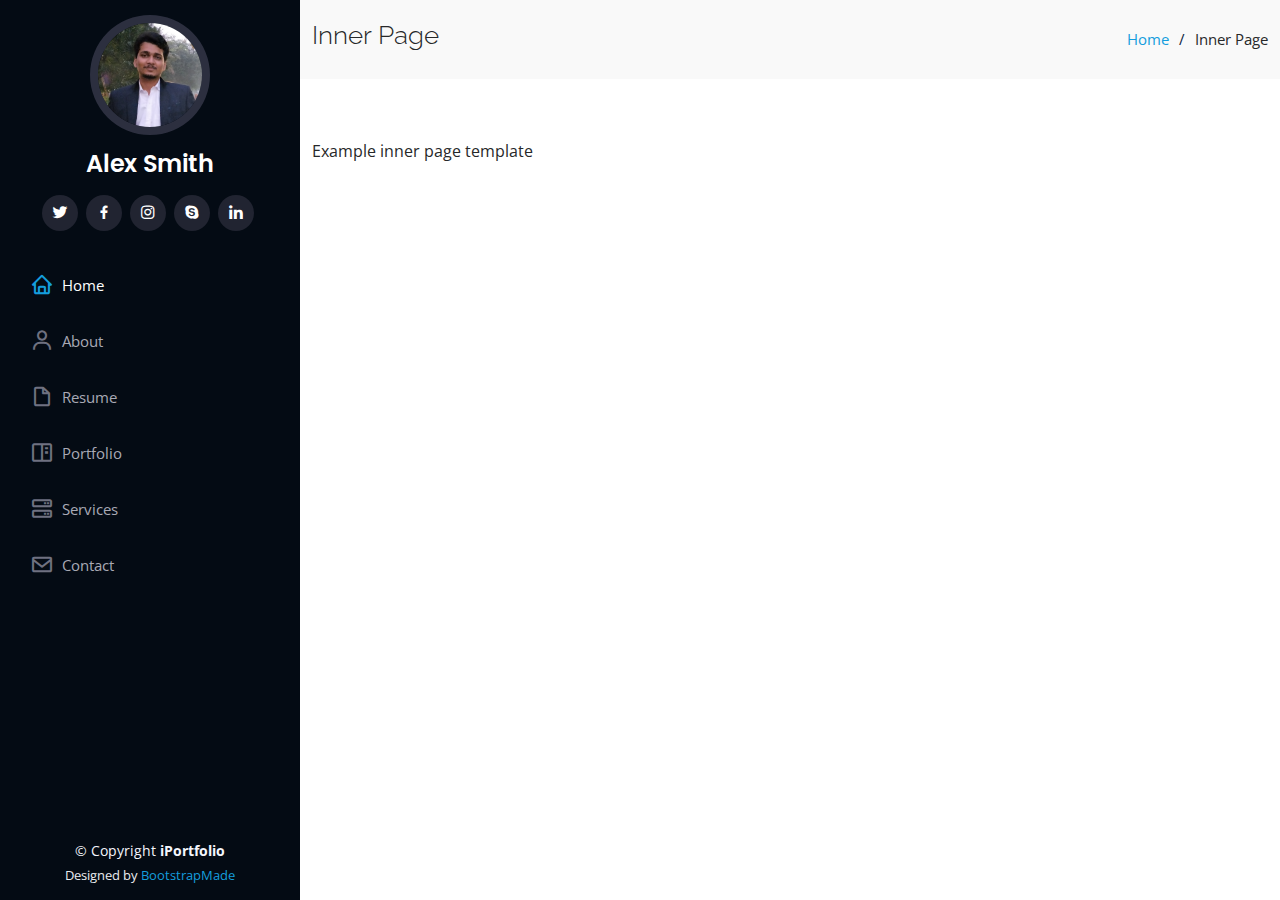
<file: inner-page.html>
<!DOCTYPE html>
<html lang="en">

<head>
  <meta charset="utf-8">
  <meta content="width=device-width, initial-scale=1.0" name="viewport">

  <title>Ayush Sah</title>
  <meta content="" name="description">
  <meta content="" name="keywords">

  <!-- Favicons -->
  <link href="assets/img/favicon.png" rel="icon">
  <link href="assets/img/apple-touch-icon.png" rel="apple-touch-icon">

  <!-- Google Fonts -->
  <link href="https://fonts.googleapis.com/css?family=Open+Sans:300,300i,400,400i,600,600i,700,700i|Raleway:300,300i,400,400i,500,500i,600,600i,700,700i|Poppins:300,300i,400,400i,500,500i,600,600i,700,700i" rel="stylesheet">

  <!-- Vendor CSS Files -->
  <link href="assets/vendor/aos/aos.css" rel="stylesheet">
  <link href="assets/vendor/bootstrap/css/bootstrap.min.css" rel="stylesheet">
  <link href="assets/vendor/bootstrap-icons/bootstrap-icons.css" rel="stylesheet">
  <link href="assets/vendor/boxicons/css/boxicons.min.css" rel="stylesheet">
  <link href="assets/vendor/glightbox/css/glightbox.min.css" rel="stylesheet">
  <link href="assets/vendor/swiper/swiper-bundle.min.css" rel="stylesheet">

  <!-- Template Main CSS File -->
  <link href="assets/css/style.css" rel="stylesheet">

  <!-- =======================================================
  * Template Name: iPortfolio - v3.3.0
  * Template URL: https://bootstrapmade.com/iportfolio-bootstrap-portfolio-websites-template/
  * Author: BootstrapMade.com
  * License: https://bootstrapmade.com/license/
  ======================================================== -->
</head>

<body>

  <!-- ======= Mobile nav toggle button ======= -->
  <i class="bi bi-list mobile-nav-toggle d-xl-none"></i>

  <!-- ======= Header ======= -->
  <header id="header">
    <div class="d-flex flex-column">

      <div class="profile">
        <img src="assets/img/profile-img.jpg" alt="" class="img-fluid rounded-circle">
        <h1 class="text-light"><a href="index.html">Alex Smith</a></h1>
        <div class="social-links mt-3 text-center">
          <a href="#" class="twitter"><i class="bx bxl-twitter"></i></a>
          <a href="#" class="facebook"><i class="bx bxl-facebook"></i></a>
          <a href="#" class="instagram"><i class="bx bxl-instagram"></i></a>
          <a href="#" class="google-plus"><i class="bx bxl-skype"></i></a>
          <a href="#" class="linkedin"><i class="bx bxl-linkedin"></i></a>
        </div>
      </div>

      <nav id="navbar" class="nav-menu navbar">
        <ul>
          <li><a href="#hero" class="nav-link scrollto active"><i class="bx bx-home"></i> <span>Home</span></a></li>
          <li><a href="#about" class="nav-link scrollto"><i class="bx bx-user"></i> <span>About</span></a></li>
          <li><a href="#resume" class="nav-link scrollto"><i class="bx bx-file-blank"></i> <span>Resume</span></a></li>
          <li><a href="#portfolio" class="nav-link scrollto"><i class="bx bx-book-content"></i> <span>Portfolio</span></a></li>
          <li><a href="#services" class="nav-link scrollto"><i class="bx bx-server"></i> <span>Services</span></a></li>
          <li><a href="#contact" class="nav-link scrollto"><i class="bx bx-envelope"></i> <span>Contact</span></a></li>
        </ul>
      </nav><!-- .nav-menu -->
    </div>
  </header><!-- End Header -->

  <main id="main">

    <!-- ======= Breadcrumbs ======= -->
    <section class="breadcrumbs">
      <div class="container">

        <div class="d-flex justify-content-between align-items-center">
          <h2>Inner Page</h2>
          <ol>
            <li><a href="index.html">Home</a></li>
            <li>Inner Page</li>
          </ol>
        </div>

      </div>
    </section><!-- End Breadcrumbs -->

    <section class="inner-page">
      <div class="container">
        <p>
          Example inner page template
        </p>
      </div>
    </section>

  </main><!-- End #main -->

  <!-- ======= Footer ======= -->
  <footer id="footer">
    <div class="container">
      <div class="copyright">
        &copy; Copyright <strong><span>iPortfolio</span></strong>
      </div>
      <div class="credits">
        <!-- All the links in the footer should remain intact. -->
        <!-- You can delete the links only if you purchased the pro version. -->
        <!-- Licensing information: https://bootstrapmade.com/license/ -->
        <!-- Purchase the pro version with working PHP/AJAX contact form: https://bootstrapmade.com/iportfolio-bootstrap-portfolio-websites-template/ -->
        Designed by <a href="https://bootstrapmade.com/">BootstrapMade</a>
      </div>
    </div>
  </footer><!-- End  Footer -->

  <a href="#" class="back-to-top d-flex align-items-center justify-content-center"><i class="bi bi-arrow-up-short"></i></a>

  <!-- Vendor JS Files -->
  <script src="assets/vendor/aos/aos.js"></script>
  <script src="assets/vendor/bootstrap/js/bootstrap.bundle.min.js"></script>
  <script src="assets/vendor/glightbox/js/glightbox.min.js"></script>
  <script src="assets/vendor/isotope-layout/isotope.pkgd.min.js"></script>
  <script src="assets/vendor/php-email-form/validate.js"></script>
  <script src="assets/vendor/purecounter/purecounter.js"></script>
  <script src="assets/vendor/swiper/swiper-bundle.min.js"></script>
  <script src="assets/vendor/typed.js/typed.min.js"></script>
  <script src="assets/vendor/waypoints/noframework.waypoints.js"></script>

  <!-- Template Main JS File -->
  <script src="assets/js/main.js"></script>

</body>

</html>
</file>
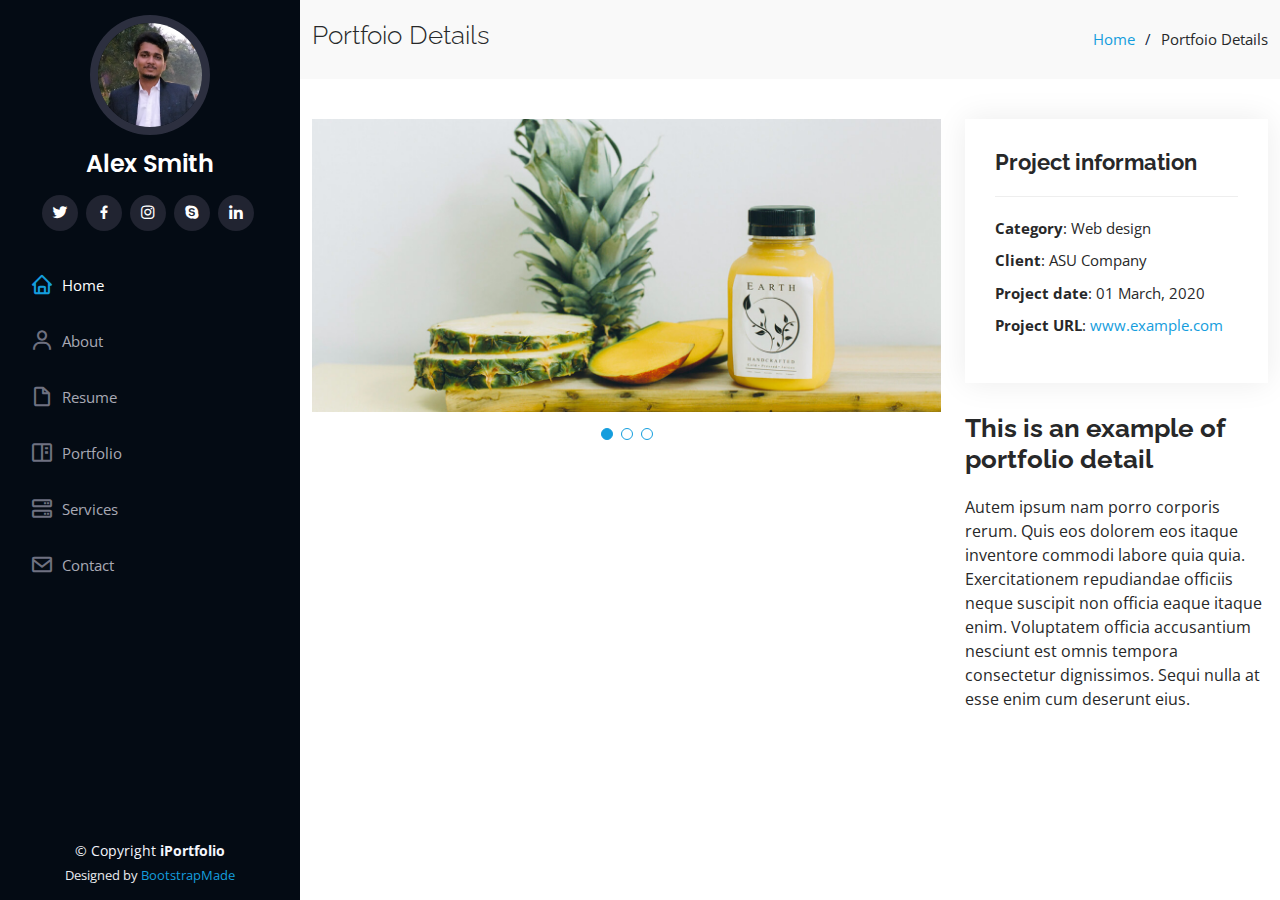
<file: portfolio-details.html>
<!DOCTYPE html>
<html lang="en">

<head>
  <meta charset="utf-8">
  <meta content="width=device-width, initial-scale=1.0" name="viewport">

  <title>Portfolio Details - iPortfolio Bootstrap Template</title>
  <meta content="" name="description">
  <meta content="" name="keywords">

  <!-- Favicons -->
  <link href="assets/img/favicon.png" rel="icon">
  <link href="assets/img/apple-touch-icon.png" rel="apple-touch-icon">

  <!-- Google Fonts -->
  <link href="https://fonts.googleapis.com/css?family=Open+Sans:300,300i,400,400i,600,600i,700,700i|Raleway:300,300i,400,400i,500,500i,600,600i,700,700i|Poppins:300,300i,400,400i,500,500i,600,600i,700,700i" rel="stylesheet">

  <!-- Vendor CSS Files -->
  <link href="assets/vendor/aos/aos.css" rel="stylesheet">
  <link href="assets/vendor/bootstrap/css/bootstrap.min.css" rel="stylesheet">
  <link href="assets/vendor/bootstrap-icons/bootstrap-icons.css" rel="stylesheet">
  <link href="assets/vendor/boxicons/css/boxicons.min.css" rel="stylesheet">
  <link href="assets/vendor/glightbox/css/glightbox.min.css" rel="stylesheet">
  <link href="assets/vendor/swiper/swiper-bundle.min.css" rel="stylesheet">

  <!-- Template Main CSS File -->
  <link href="assets/css/style.css" rel="stylesheet">

  <!-- =======================================================
  * Template Name: iPortfolio - v3.3.0
  * Template URL: https://bootstrapmade.com/iportfolio-bootstrap-portfolio-websites-template/
  * Author: BootstrapMade.com
  * License: https://bootstrapmade.com/license/
  ======================================================== -->
</head>

<body>

  <!-- ======= Mobile nav toggle button ======= -->
  <i class="bi bi-list mobile-nav-toggle d-xl-none"></i>

  <!-- ======= Header ======= -->
  <header id="header">
    <div class="d-flex flex-column">

      <div class="profile">
        <img src="assets/img/profile-img.jpg" alt="" class="img-fluid rounded-circle">
        <h1 class="text-light"><a href="index.html">Alex Smith</a></h1>
        <div class="social-links mt-3 text-center">
          <a href="#" class="twitter"><i class="bx bxl-twitter"></i></a>
          <a href="#" class="facebook"><i class="bx bxl-facebook"></i></a>
          <a href="#" class="instagram"><i class="bx bxl-instagram"></i></a>
          <a href="#" class="google-plus"><i class="bx bxl-skype"></i></a>
          <a href="#" class="linkedin"><i class="bx bxl-linkedin"></i></a>
        </div>
      </div>

      <nav id="navbar" class="nav-menu navbar">
        <ul>
          <li><a href="#hero" class="nav-link scrollto active"><i class="bx bx-home"></i> <span>Home</span></a></li>
          <li><a href="#about" class="nav-link scrollto"><i class="bx bx-user"></i> <span>About</span></a></li>
          <li><a href="#resume" class="nav-link scrollto"><i class="bx bx-file-blank"></i> <span>Resume</span></a></li>
          <li><a href="#portfolio" class="nav-link scrollto"><i class="bx bx-book-content"></i> <span>Portfolio</span></a></li>
          <li><a href="#services" class="nav-link scrollto"><i class="bx bx-server"></i> <span>Services</span></a></li>
          <li><a href="#contact" class="nav-link scrollto"><i class="bx bx-envelope"></i> <span>Contact</span></a></li>
        </ul>
      </nav><!-- .nav-menu -->
    </div>
  </header><!-- End Header -->

  <main id="main">

    <!-- ======= Breadcrumbs ======= -->
    <section id="breadcrumbs" class="breadcrumbs">
      <div class="container">

        <div class="d-flex justify-content-between align-items-center">
          <h2>Portfoio Details</h2>
          <ol>
            <li><a href="index.html">Home</a></li>
            <li>Portfoio Details</li>
          </ol>
        </div>

      </div>
    </section><!-- End Breadcrumbs -->

    <!-- ======= Portfolio Details Section ======= -->
    <section id="portfolio-details" class="portfolio-details">
      <div class="container">

        <div class="row gy-4">

          <div class="col-lg-8">
            <div class="portfolio-details-slider swiper-container">
              <div class="swiper-wrapper align-items-center">

                <div class="swiper-slide">
                  <img src="assets/img/portfolio/portfolio-details-1.jpg" alt="">
                </div>

                <div class="swiper-slide">
                  <img src="assets/img/portfolio/portfolio-details-2.jpg" alt="">
                </div>

                <div class="swiper-slide">
                  <img src="assets/img/portfolio/portfolio-details-3.jpg" alt="">
                </div>

              </div>
              <div class="swiper-pagination"></div>
            </div>
          </div>

          <div class="col-lg-4">
            <div class="portfolio-info">
              <h3>Project information</h3>
              <ul>
                <li><strong>Category</strong>: Web design</li>
                <li><strong>Client</strong>: ASU Company</li>
                <li><strong>Project date</strong>: 01 March, 2020</li>
                <li><strong>Project URL</strong>: <a href="#">www.example.com</a></li>
              </ul>
            </div>
            <div class="portfolio-description">
              <h2>This is an example of portfolio detail</h2>
              <p>
                Autem ipsum nam porro corporis rerum. Quis eos dolorem eos itaque inventore commodi labore quia quia. Exercitationem repudiandae officiis neque suscipit non officia eaque itaque enim. Voluptatem officia accusantium nesciunt est omnis tempora consectetur dignissimos. Sequi nulla at esse enim cum deserunt eius.
              </p>
            </div>
          </div>

        </div>

      </div>
    </section><!-- End Portfolio Details Section -->

  </main><!-- End #main -->

  <!-- ======= Footer ======= -->
  <footer id="footer">
    <div class="container">
      <div class="copyright">
        &copy; Copyright <strong><span>iPortfolio</span></strong>
      </div>
      <div class="credits">
        <!-- All the links in the footer should remain intact. -->
        <!-- You can delete the links only if you purchased the pro version. -->
        <!-- Licensing information: https://bootstrapmade.com/license/ -->
        <!-- Purchase the pro version with working PHP/AJAX contact form: https://bootstrapmade.com/iportfolio-bootstrap-portfolio-websites-template/ -->
        Designed by <a href="https://bootstrapmade.com/">BootstrapMade</a>
      </div>
    </div>
  </footer><!-- End  Footer -->

  <a href="#" class="back-to-top d-flex align-items-center justify-content-center"><i class="bi bi-arrow-up-short"></i></a>

  <!-- Vendor JS Files -->
  <script src="assets/vendor/aos/aos.js"></script>
  <script src="assets/vendor/bootstrap/js/bootstrap.bundle.min.js"></script>
  <script src="assets/vendor/glightbox/js/glightbox.min.js"></script>
  <script src="assets/vendor/isotope-layout/isotope.pkgd.min.js"></script>
  <script src="assets/vendor/php-email-form/validate.js"></script>
  <script src="assets/vendor/purecounter/purecounter.js"></script>
  <script src="assets/vendor/swiper/swiper-bundle.min.js"></script>
  <script src="assets/vendor/typed.js/typed.min.js"></script>
  <script src="assets/vendor/waypoints/noframework.waypoints.js"></script>

  <!-- Template Main JS File -->
  <script src="assets/js/main.js"></script>

</body>

</html>
</file>
<file: assets/css/style.css>
/*--------------------------------------------------------------
# General
--------------------------------------------------------------*/
body {
  font-family: "Open Sans", sans-serif;
  color: #272829;
}

a {
  color: #149ddd;
  text-decoration: none;
}

a:hover {
  color: #37b3ed;
  text-decoration: none;
}

h1, h2, h3, h4, h5, h6 {
  font-family: "Raleway", sans-serif;
}

/*--------------------------------------------------------------
# Back to top button
--------------------------------------------------------------*/
.back-to-top {
  position: fixed;
  visibility: hidden;
  opacity: 0;
  right: 15px;
  bottom: 15px;
  z-index: 996;
  background: #149ddd;
  width: 40px;
  height: 40px;
  border-radius: 50px;
  transition: all 0.4s;
}

.back-to-top i {
  font-size: 28px;
  color: #fff;
  line-height: 0;
}

.back-to-top:hover {
  background: #2eafec;
  color: #fff;
}

.back-to-top.active {
  visibility: visible;
  opacity: 1;
}

/*--------------------------------------------------------------
# Header
--------------------------------------------------------------*/
#header {
  position: fixed;
  top: 0;
  left: 0;
  bottom: 0;
  width: 300px;
  transition: all ease-in-out 0.5s;
  z-index: 9997;
  transition: all 0.5s;
  padding: 0 15px;
  background: #040b14;
  overflow-y: auto;
}

#header .profile img {
  margin: 15px auto;
  display: block;
  width: 120px;
  border: 8px solid #2c2f3f;
}

#header .profile h1 {
  font-size: 24px;
  margin: 0;
  padding: 0;
  font-weight: 600;
  -moz-text-align-last: center;
  text-align-last: center;
  font-family: "Poppins", sans-serif;
}

#header .profile h1 a, #header .profile h1 a:hover {
  color: #fff;
  text-decoration: none;
}

#header .profile .social-links a {
  font-size: 18px;
  display: inline-block;
  background: #212431;
  color: #fff;
  line-height: 1;
  padding: 8px 0;
  margin-right: 4px;
  border-radius: 50%;
  text-align: center;
  width: 36px;
  height: 36px;
  transition: 0.3s;
}

#header .profile .social-links a:hover {
  background: #149ddd;
  color: #fff;
  text-decoration: none;
}

#main {
  margin-left: 300px;
}

@media (max-width: 1199px) {
  #header {
    left: -300px;
  }
  #main {
    margin-left: 0;
  }
}

/*--------------------------------------------------------------
# Navigation Menu
--------------------------------------------------------------*/
/* Desktop Navigation */
.nav-menu {
  padding: 30px 0 0 0;
}

.nav-menu * {
  margin: 0;
  padding: 0;
  list-style: none;
}

.nav-menu > ul > li {
  position: relative;
  white-space: nowrap;
}

.nav-menu a, .nav-menu a:focus {
  display: flex;
  align-items: center;
  color: #a8a9b4;
  padding: 12px 15px;
  margin-bottom: 8px;
  transition: 0.3s;
  font-size: 15px;
}

.nav-menu a i, .nav-menu a:focus i {
  font-size: 24px;
  padding-right: 8px;
  color: #6f7180;
}

.nav-menu a:hover, .nav-menu .active, .nav-menu .active:focus, .nav-menu li:hover > a {
  text-decoration: none;
  color: #fff;
}

.nav-menu a:hover i, .nav-menu .active i, .nav-menu .active:focus i, .nav-menu li:hover > a i {
  color: #149ddd;
}

/* Mobile Navigation */
.mobile-nav-toggle {
  position: fixed;
  right: 15px;
  top: 15px;
  z-index: 9998;
  border: 0;
  font-size: 24px;
  transition: all 0.4s;
  outline: none !important;
  background-color: #149ddd;
  color: #fff;
  width: 40px;
  height: 40px;
  display: inline-flex;
  align-items: center;
  justify-content: center;
  line-height: 0;
  border-radius: 50px;
  cursor: pointer;
}

.mobile-nav-active {
  overflow: hidden;
}

.mobile-nav-active #header {
  left: 0;
}

/*--------------------------------------------------------------
# Hero Section
--------------------------------------------------------------*/
#hero {
  width: 100%;
  height: 100vh;
  /* background: url("../img/background.mp4") top center;
  background-size: cover; */
  /* background: linear-gradient(-45deg, #ee7752, #e73c7e, #23a6d5, #23d5ab);
  background-size: 400% 400%;
  animation: gradient 15s ease infinite; */
}
/* @keyframes gradient {
  0% {
      background-position: 0% 50%;
  }
  50% {
      background-position: 100% 50%;
  }
  100% {
      background-position: 0% 50%;
  }
} */
video {
  object-fit: cover;
  width: 100%;
  height: auto;
  position: absolute;
  /* top: 0;
  left: 0; */
}
#hero:before {
  content: "";
  background: rgba(5, 13, 24, 0.3);
  position: absolute;
  bottom: 0;
  top: 0;
  left: 0;
  right: 0;
  z-index: 1;
}

#hero .hero-container {
  position: relative;
  z-index: 2;
  min-width: 300px;
}

#hero h1 {
  margin: 0 0 10px 0;
  font-size: 64px;
  font-weight: 700;
  line-height: 56px;
  color: #fff;
}

#hero p {
  color: #fff;
  margin-bottom: 50px;
  font-size: 26px;
  font-family: "Poppins", sans-serif;
}

#hero p span {
  color: #fff;
  padding-bottom: 4px;
  letter-spacing: 1px;
  border-bottom: 3px solid #149ddd;
}

@media (min-width: 1024px) {
  #hero {
    background-attachment: fixed;
  }
}

@media (max-width: 768px) {
  #hero h1 {
    font-size: 28px;
    line-height: 36px;
  }
  #hero h2 {
    font-size: 18px;
    line-height: 24px;
    margin-bottom: 30px;
  }
}

/*--------------------------------------------------------------
# Sections General
--------------------------------------------------------------*/
section {
  padding: 60px 0;
  overflow: hidden;
}

.section-bg {
  background: #f5f8fd;
}

.section-title {
  padding-bottom: 30px;
}

.section-title h2 {
  font-size: 32px;
  font-weight: bold;
  margin-bottom: 20px;
  padding-bottom: 20px;
  position: relative;
  color: #173b6c;
}

.section-title h2::after {
  content: '';
  position: absolute;
  display: block;
  width: 50px;
  height: 3px;
  background: #149ddd;
  bottom: 0;
  left: 0;
}

.section-title p {
  margin-bottom: 0;
}

/*--------------------------------------------------------------
# About
--------------------------------------------------------------*/
.about .content h3 {
  font-weight: 700;
  font-size: 26px;
  color: #173b6c;
}

.about .content ul {
  list-style: none;
  padding: 0;
}

.about .content ul li {
  margin-bottom: 20px;
  display: flex;
  align-items: center;
}

.about .content ul strong {
  margin-right: 10px;
}

.about .content ul i {
  font-size: 16px;
  margin-right: 5px;
  color: #149ddd;
  line-height: 0;
}

.about .content p:last-child {
  margin-bottom: 0;
}

/*--------------------------------------------------------------
# Facts
--------------------------------------------------------------*/
.facts {
  padding-bottom: 30px;
}

.facts .count-box {
  padding: 30px;
  width: 100%;
}

.facts .count-box i {
  display: block;
  font-size: 44px;
  color: #149ddd;
  float: left;
  line-height: 0;
}

.facts .count-box span {
  font-size: 48px;
  line-height: 40px;
  display: block;
  font-weight: 700;
  color: #050d18;
  margin-left: 60px;
}

.facts .count-box p {
  padding: 15px 0 0 0;
  margin: 0 0 0 60px;
  font-family: "Raleway", sans-serif;
  font-size: 14px;
  color: #122f57;
}

.facts .count-box a {
  font-weight: 600;
  display: block;
  margin-top: 20px;
  color: #122f57;
  font-size: 15px;
  font-family: "Poppins", sans-serif;
  transition: ease-in-out 0.3s;
}

.facts .count-box a:hover {
  color: #1f5297;
}

/*--------------------------------------------------------------
# Akills
--------------------------------------------------------------*/
.skills .progress {
  height: 60px;
  display: block;
  background: none;
  border-radius: 0;
}

.skills .progress .skill {
  padding: 0;
  margin: 0 0 6px 0;
  text-transform: uppercase;
  display: block;
  font-weight: 600;
  font-family: "Poppins", sans-serif;
  color: #050d18;
}

.skills .progress .skill .val {
  float: right;
  font-style: normal;
}

.skills .progress-bar-wrap {
  background: #dce8f8;
  height: 10px;
}

.skills .progress-bar {
  width: 1px;
  height: 10px;
  transition: .9s;
  background-color: #149ddd;
}

/*--------------------------------------------------------------
# Resume
--------------------------------------------------------------*/
.resume .resume-title {
  font-size: 26px;
  font-weight: 700;
  margin-top: 20px;
  margin-bottom: 20px;
  color: #050d18;
}

.resume .resume-item {
  padding: 0 0 20px 20px;
  margin-top: -2px;
  border-left: 2px solid #1f5297;
  position: relative;
}

.resume .resume-item h4 {
  line-height: 18px;
  font-size: 18px;
  font-weight: 600;
  text-transform: uppercase;
  font-family: "Poppins", sans-serif;
  color: #050d18;
  margin-bottom: 10px;
}

.resume .resume-item h5 {
  font-size: 16px;
  background: #e4edf9;
  padding: 5px 15px;
  display: inline-block;
  font-weight: 600;
  margin-bottom: 10px;
}

.resume .resume-item ul {
  padding-left: 20px;
}

.resume .resume-item ul li {
  padding-bottom: 10px;
}

.resume .resume-item:last-child {
  padding-bottom: 0;
}

.resume .resume-item::before {
  content: "";
  position: absolute;
  width: 16px;
  height: 16px;
  border-radius: 50px;
  left: -9px;
  top: 0;
  background: #fff;
  border: 2px solid #1f5297;
}

/*--------------------------------------------------------------
# Portfolio
--------------------------------------------------------------*/
.portfolio .portfolio-item {
  margin-bottom: 30px;
}

.portfolio #portfolio-flters {
  padding: 0;
  margin: 0 auto 35px auto;
  list-style: none;
  text-align: center;
  background: #fff;
  border-radius: 50px;
  padding: 2px 15px;
}

.portfolio #portfolio-flters li {
  cursor: pointer;
  display: inline-block;
  padding: 10px 15px 8px 15px;
  font-size: 14px;
  font-weight: 600;
  line-height: 1;
  text-transform: uppercase;
  color: #272829;
  margin-bottom: 5px;
  transition: all 0.3s ease-in-out;
}

.portfolio #portfolio-flters li:hover, .portfolio #portfolio-flters li.filter-active {
  color: #149ddd;
}

.portfolio #portfolio-flters li:last-child {
  margin-right: 0;
}

.portfolio .portfolio-wrap {
  transition: 0.3s;
  position: relative;
  overflow: hidden;
  z-index: 1;
}

.portfolio .portfolio-wrap::before {
  content: "";
  background: rgba(255, 255, 255, 0.5);
  position: absolute;
  left: 0;
  right: 0;
  top: 0;
  bottom: 0;
  transition: all ease-in-out 0.3s;
  z-index: 2;
  opacity: 0;
}

.portfolio .portfolio-wrap .portfolio-links {
  opacity: 1;
  left: 0;
  right: 0;
  bottom: -60px;
  z-index: 3;
  position: absolute;
  transition: all ease-in-out 0.3s;
  display: flex;
  justify-content: center;
}

.portfolio .portfolio-wrap .portfolio-links a {
  color: #fff;
  font-size: 28px;
  text-align: center;
  background: rgba(20, 157, 221, 0.75);
  transition: 0.3s;
  width: 50%;
}

.portfolio .portfolio-wrap .portfolio-links a:hover {
  background: rgba(20, 157, 221, 0.95);
}

.portfolio .portfolio-wrap .portfolio-links a + a {
  border-left: 1px solid #37b3ed;
}

.portfolio .portfolio-wrap:hover::before {
  top: 0;
  left: 0;
  right: 0;
  bottom: 0;
  opacity: 1;
}

.portfolio .portfolio-wrap:hover .portfolio-links {
  opacity: 1;
  bottom: 0;
}

/*--------------------------------------------------------------
# Portfolio Details
--------------------------------------------------------------*/
.portfolio-details {
  padding-top: 40px;
}

.portfolio-details .portfolio-details-slider img {
  width: 100%;
}

.portfolio-details .portfolio-details-slider .swiper-pagination {
  margin-top: 20px;
  position: relative;
}

.portfolio-details .portfolio-details-slider .swiper-pagination .swiper-pagination-bullet {
  width: 12px;
  height: 12px;
  background-color: #fff;
  opacity: 1;
  border: 1px solid #149ddd;
}

.portfolio-details .portfolio-details-slider .swiper-pagination .swiper-pagination-bullet-active {
  background-color: #149ddd;
}

.portfolio-details .portfolio-info {
  padding: 30px;
  box-shadow: 0px 0 30px rgba(5, 13, 24, 0.08);
}

.portfolio-details .portfolio-info h3 {
  font-size: 22px;
  font-weight: 700;
  margin-bottom: 20px;
  padding-bottom: 20px;
  border-bottom: 1px solid #eee;
}

.portfolio-details .portfolio-info ul {
  list-style: none;
  padding: 0;
  font-size: 15px;
}

.portfolio-details .portfolio-info ul li + li {
  margin-top: 10px;
}

.portfolio-details .portfolio-description {
  padding-top: 30px;
}

.portfolio-details .portfolio-description h2 {
  font-size: 26px;
  font-weight: 700;
  margin-bottom: 20px;
}

.portfolio-details .portfolio-description p {
  padding: 0;
}

/*--------------------------------------------------------------
# Services
--------------------------------------------------------------*/
.services .icon-box {
  margin-bottom: 20px;
}

.services .icon {
  float: left;
  display: flex;
  align-items: center;
  justify-content: center;
  width: 54px;
  height: 54px;
  background: #149ddd;
  border-radius: 50%;
  transition: 0.5s;
  border: 1px solid #149ddd;
}

.services .icon i {
  color: #fff;
  font-size: 24px;
  line-height: 0;
}

.services .icon-box:hover .icon {
  background: #fff;
}

.services .icon-box:hover .icon i {
  color: #149ddd;
}

.services .title {
  margin-left: 80px;
  font-weight: 700;
  margin-bottom: 15px;
  font-size: 18px;
}

.services .title a {
  color: #343a40;
}

.services .title a:hover {
  color: #149ddd;
}

.services .description {
  margin-left: 80px;
  line-height: 24px;
  font-size: 14px;
}

/*--------------------------------------------------------------
# Testimonials
--------------------------------------------------------------*/
.testimonials .testimonial-item {
  box-sizing: content-box;
  text-align: center;
  min-height: 320px;
}

.testimonials .testimonial-item .testimonial-img {
  width: 90px;
  border-radius: 50%;
  margin: 0 auto;
}

.testimonials .testimonial-item h3 {
  font-size: 18px;
  font-weight: bold;
  margin: 10px 0 5px 0;
  color: #111;
}

.testimonials .testimonial-item h4 {
  font-size: 14px;
  color: #999;
  margin: 0;
}

.testimonials .testimonial-item .quote-icon-left, .testimonials .testimonial-item .quote-icon-right {
  color: #c3e8fa;
  font-size: 26px;
}

.testimonials .testimonial-item .quote-icon-left {
  display: inline-block;
  left: -5px;
  position: relative;
}

.testimonials .testimonial-item .quote-icon-right {
  display: inline-block;
  right: -5px;
  position: relative;
  top: 10px;
}

.testimonials .testimonial-item p {
  font-style: italic;
  margin: 0 15px 15px 15px;
  padding: 20px;
  background: #fff;
  position: relative;
  margin-bottom: 35px;
  border-radius: 6px;
  box-shadow: 0px 2px 15px rgba(0, 0, 0, 0.1);
}

.testimonials .testimonial-item p::after {
  content: "";
  width: 0;
  height: 0;
  border-top: 20px solid #fff;
  border-right: 20px solid transparent;
  border-left: 20px solid transparent;
  position: absolute;
  bottom: -20px;
  left: calc(50% - 20px);
}

.testimonials .swiper-pagination {
  margin-top: 20px;
  position: relative;
}

.testimonials .swiper-pagination .swiper-pagination-bullet {
  width: 12px;
  height: 12px;
  background-color: #fff;
  opacity: 1;
  border: 1px solid #149ddd;
}

.testimonials .swiper-pagination .swiper-pagination-bullet-active {
  background-color: #149ddd;
}

/*--------------------------------------------------------------
# Contact
--------------------------------------------------------------*/
.contact {
  padding-bottom: 130px;
}

.contact .info {
  padding: 30px;
  background: #fff;
  width: 100%;
  box-shadow: 0 0 24px 0 rgba(0, 0, 0, 0.12);
}

.contact .info i {
  font-size: 20px;
  color: #149ddd;
  float: left;
  width: 44px;
  height: 44px;
  background: #dff3fc;
  display: flex;
  justify-content: center;
  align-items: center;
  border-radius: 50px;
  transition: all 0.3s ease-in-out;
}

.contact .info h4 {
  padding: 0 0 0 60px;
  font-size: 22px;
  font-weight: 600;
  margin-bottom: 5px;
  color: #050d18;
}

.contact .info p {
  padding: 0 0 10px 60px;
  margin-bottom: 20px;
  font-size: 14px;
  color: #173b6c;
}

.contact .info .email p {
  padding-top: 5px;
}

.contact .info .social-links {
  padding-left: 60px;
}

.contact .info .social-links a {
  font-size: 18px;
  display: inline-block;
  background: #333;
  color: #fff;
  line-height: 1;
  padding: 8px 0;
  border-radius: 50%;
  text-align: center;
  width: 36px;
  height: 36px;
  transition: 0.3s;
  margin-right: 10px;
}

.contact .info .social-links a:hover {
  background: #149ddd;
  color: #fff;
}

.contact .info .email:hover i, .contact .info .address:hover i, .contact .info .phone:hover i, .contact .info .linkedin:hover i {
  background: #149ddd;
  color: #fff;
}

.contact .php-email-form {
  width: 100%;
  padding: 30px;
  background: #fff;
  box-shadow: 0 0 24px 0 rgba(0, 0, 0, 0.12);
}

.contact .php-email-form .form-group {
  padding-bottom: 8px;
}

.contact .php-email-form .validate {
  display: none;
  color: red;
  margin: 0 0 15px 0;
  font-weight: 400;
  font-size: 13px;
}

.contact .php-email-form .error-message {
  display: none;
  color: #fff;
  background: #ed3c0d;
  text-align: left;
  padding: 15px;
  font-weight: 600;
}

.contact .php-email-form .error-message br + br {
  margin-top: 25px;
}

.contact .php-email-form .sent-message {
  display: none;
  color: #fff;
  background: #18d26e;
  text-align: center;
  padding: 15px;
  font-weight: 600;
}

.contact .php-email-form .loading {
  display: none;
  background: #fff;
  text-align: center;
  padding: 15px;
}

.contact .php-email-form .loading:before {
  content: "";
  display: inline-block;
  border-radius: 50%;
  width: 24px;
  height: 24px;
  margin: 0 10px -6px 0;
  border: 3px solid #18d26e;
  border-top-color: #eee;
  -webkit-animation: animate-loading 1s linear infinite;
  animation: animate-loading 1s linear infinite;
}

.contact .php-email-form .form-group {
  margin-bottom: 15px;
}

.contact .php-email-form label {
  padding-bottom: 8px;
}

.contact .php-email-form input, .contact .php-email-form textarea {
  border-radius: 0;
  box-shadow: none;
  font-size: 14px;
}

.contact .php-email-form input {
  height: 44px;
}

.contact .php-email-form textarea {
  padding: 10px 15px;
}

.contact .php-email-form button[type="submit"] {
  background: #149ddd;
  border: 0;
  padding: 10px 24px;
  color: #fff;
  transition: 0.4s;
  border-radius: 4px;
}

.contact .php-email-form button[type="submit"]:hover {
  background: #37b3ed;
}

@-webkit-keyframes animate-loading {
  0% {
    transform: rotate(0deg);
  }
  100% {
    transform: rotate(360deg);
  }
}

@keyframes animate-loading {
  0% {
    transform: rotate(0deg);
  }
  100% {
    transform: rotate(360deg);
  }
}

/*--------------------------------------------------------------
# Breadcrumbs
--------------------------------------------------------------*/
.breadcrumbs {
  padding: 20px 0;
  background: #f9f9f9;
}

.breadcrumbs h2 {
  font-size: 26px;
  font-weight: 300;
}

.breadcrumbs ol {
  display: flex;
  flex-wrap: wrap;
  list-style: none;
  padding: 0;
  margin: 0;
  font-size: 15px;
}

.breadcrumbs ol li + li {
  padding-left: 10px;
}

.breadcrumbs ol li + li::before {
  display: inline-block;
  padding-right: 10px;
  color: #0e2442;
  content: "/";
}

@media (max-width: 768px) {
  .breadcrumbs .d-flex {
    display: block !important;
  }
  .breadcrumbs ol {
    display: block;
  }
  .breadcrumbs ol li {
    display: inline-block;
  }
}

/*--------------------------------------------------------------
# Footer
--------------------------------------------------------------*/
#footer {
  padding: 15px;
  color: #f4f6fd;
  font-size: 14px;
  position: fixed;
  left: 0;
  bottom: 0;
  width: 300px;
  z-index: 9999;
  background: #040b14;
}

#footer .copyright {
  text-align: center;
}

#footer .credits {
  padding-top: 5px;
  text-align: center;
  font-size: 13px;
  color: #eaebf0;
}

@media (max-width: 1199px) {
  #footer {
    position: static;
    width: auto;
    padding-right: 20px 15px;
  }
}
</file>
